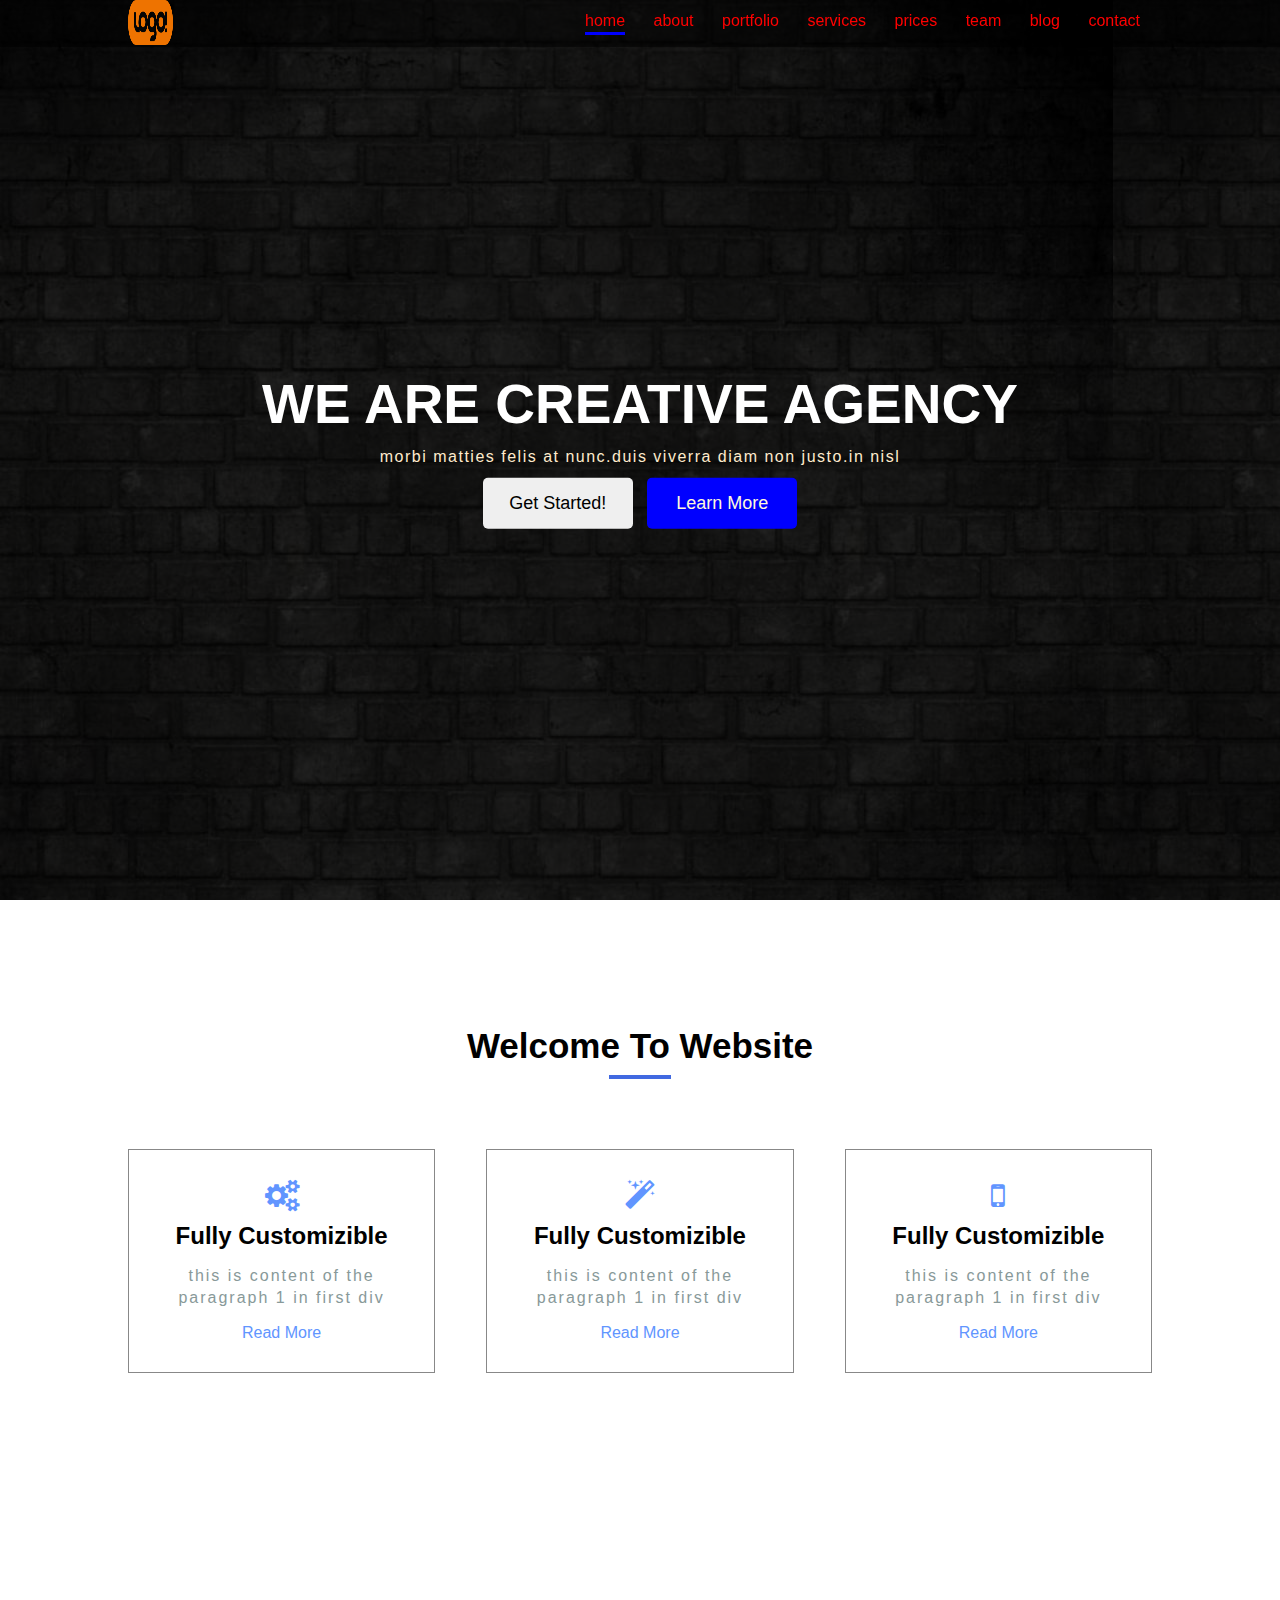
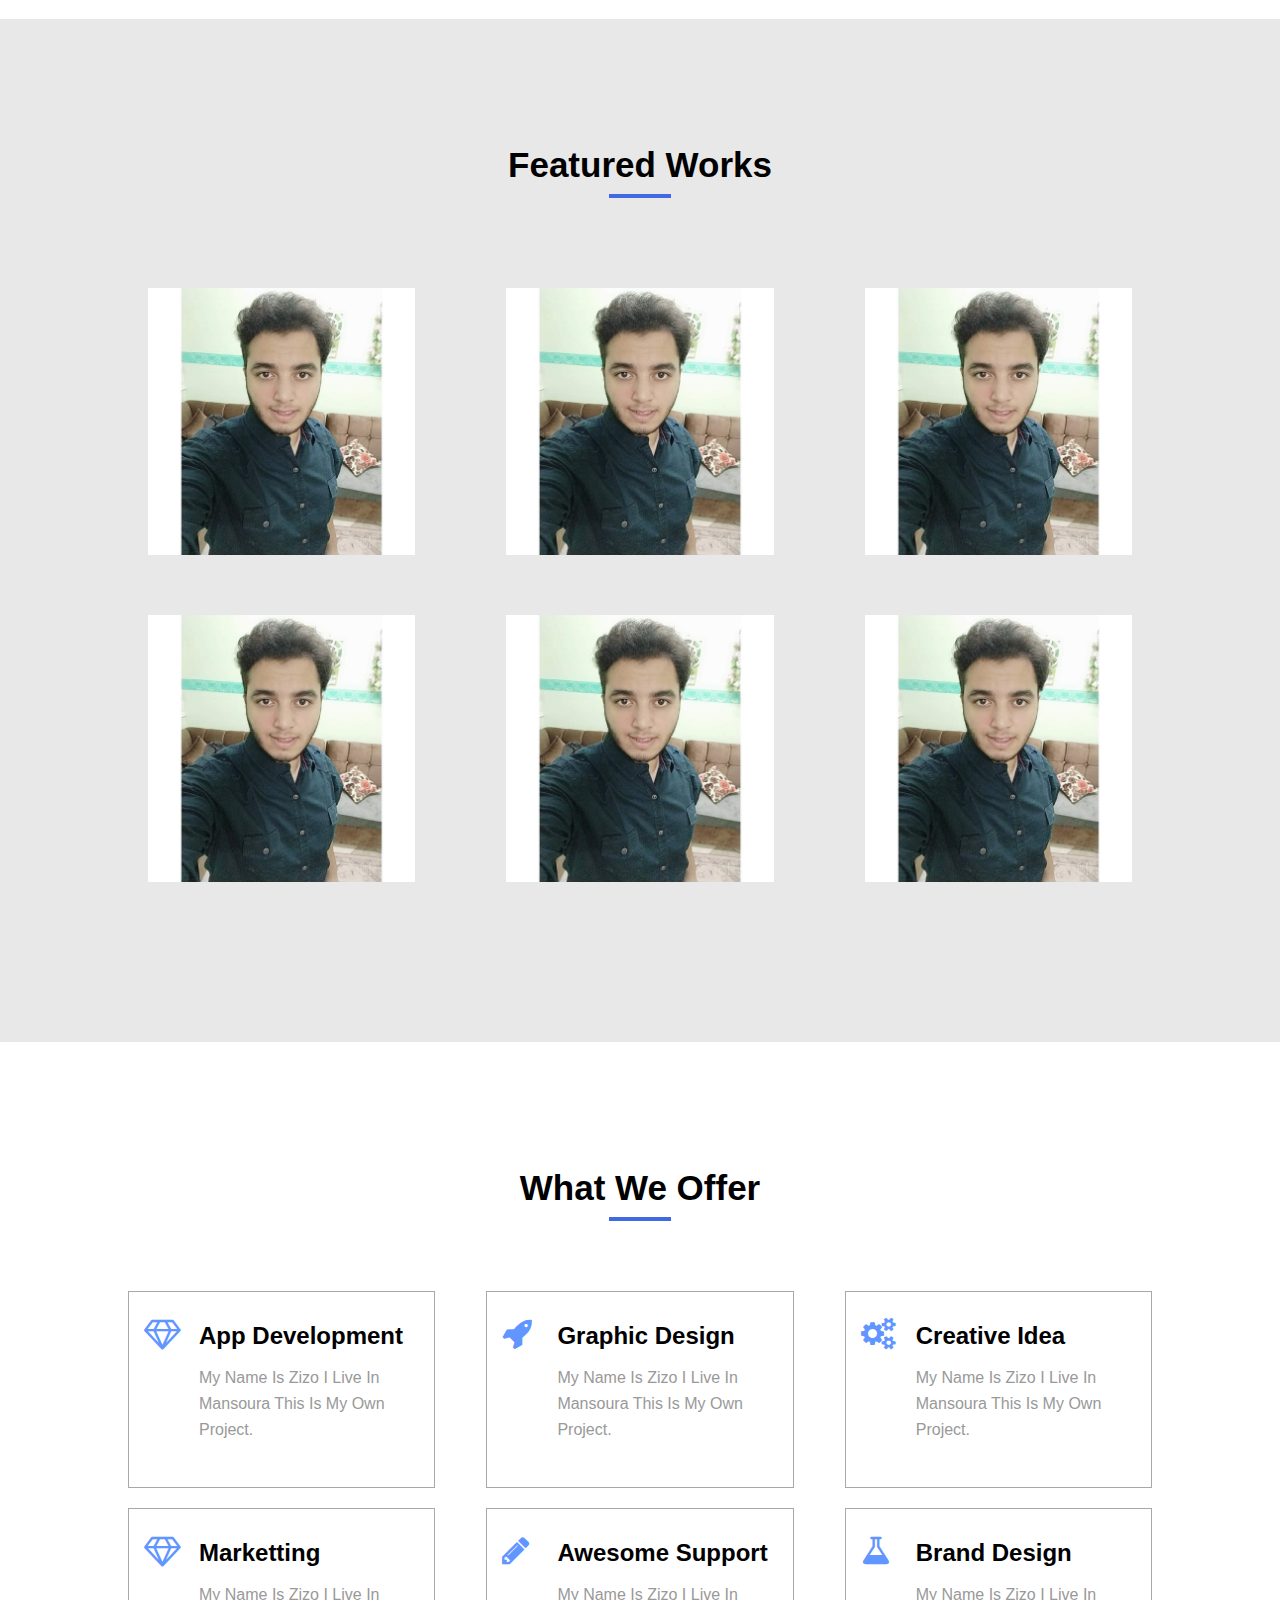
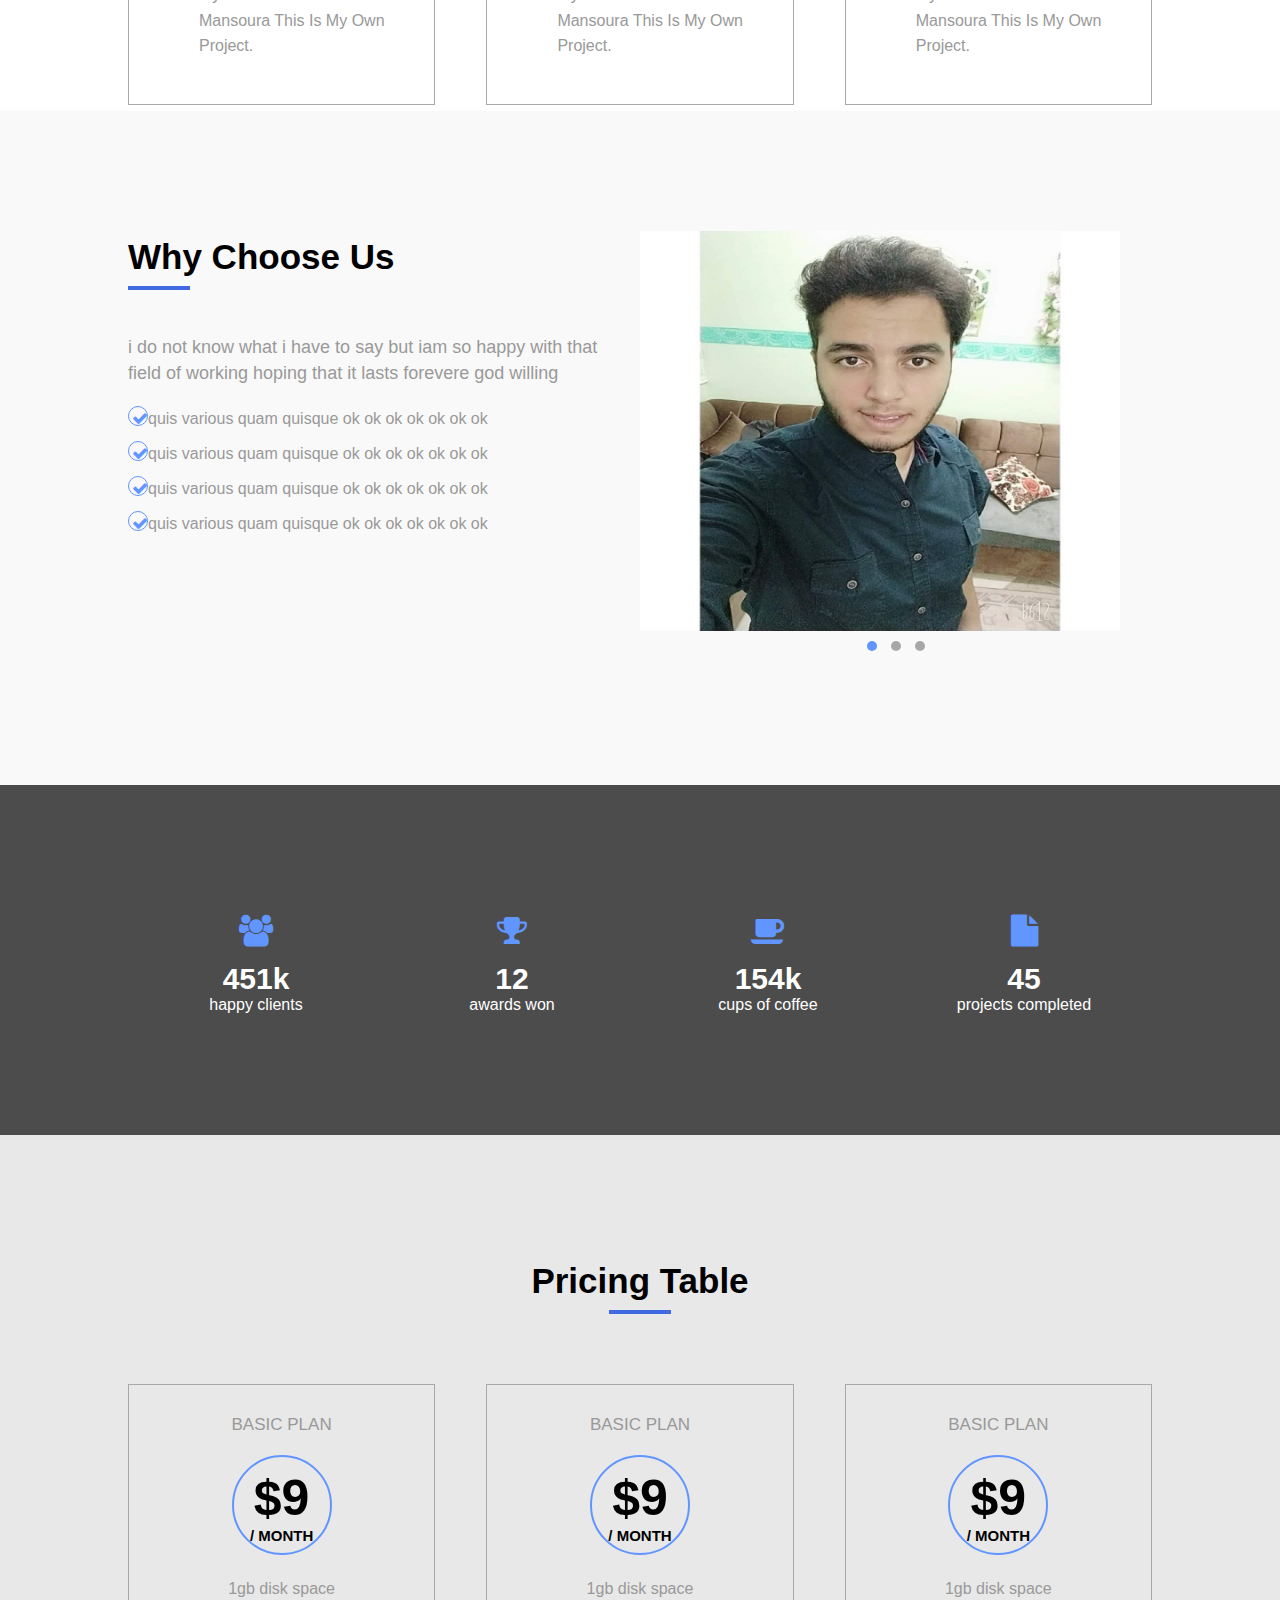
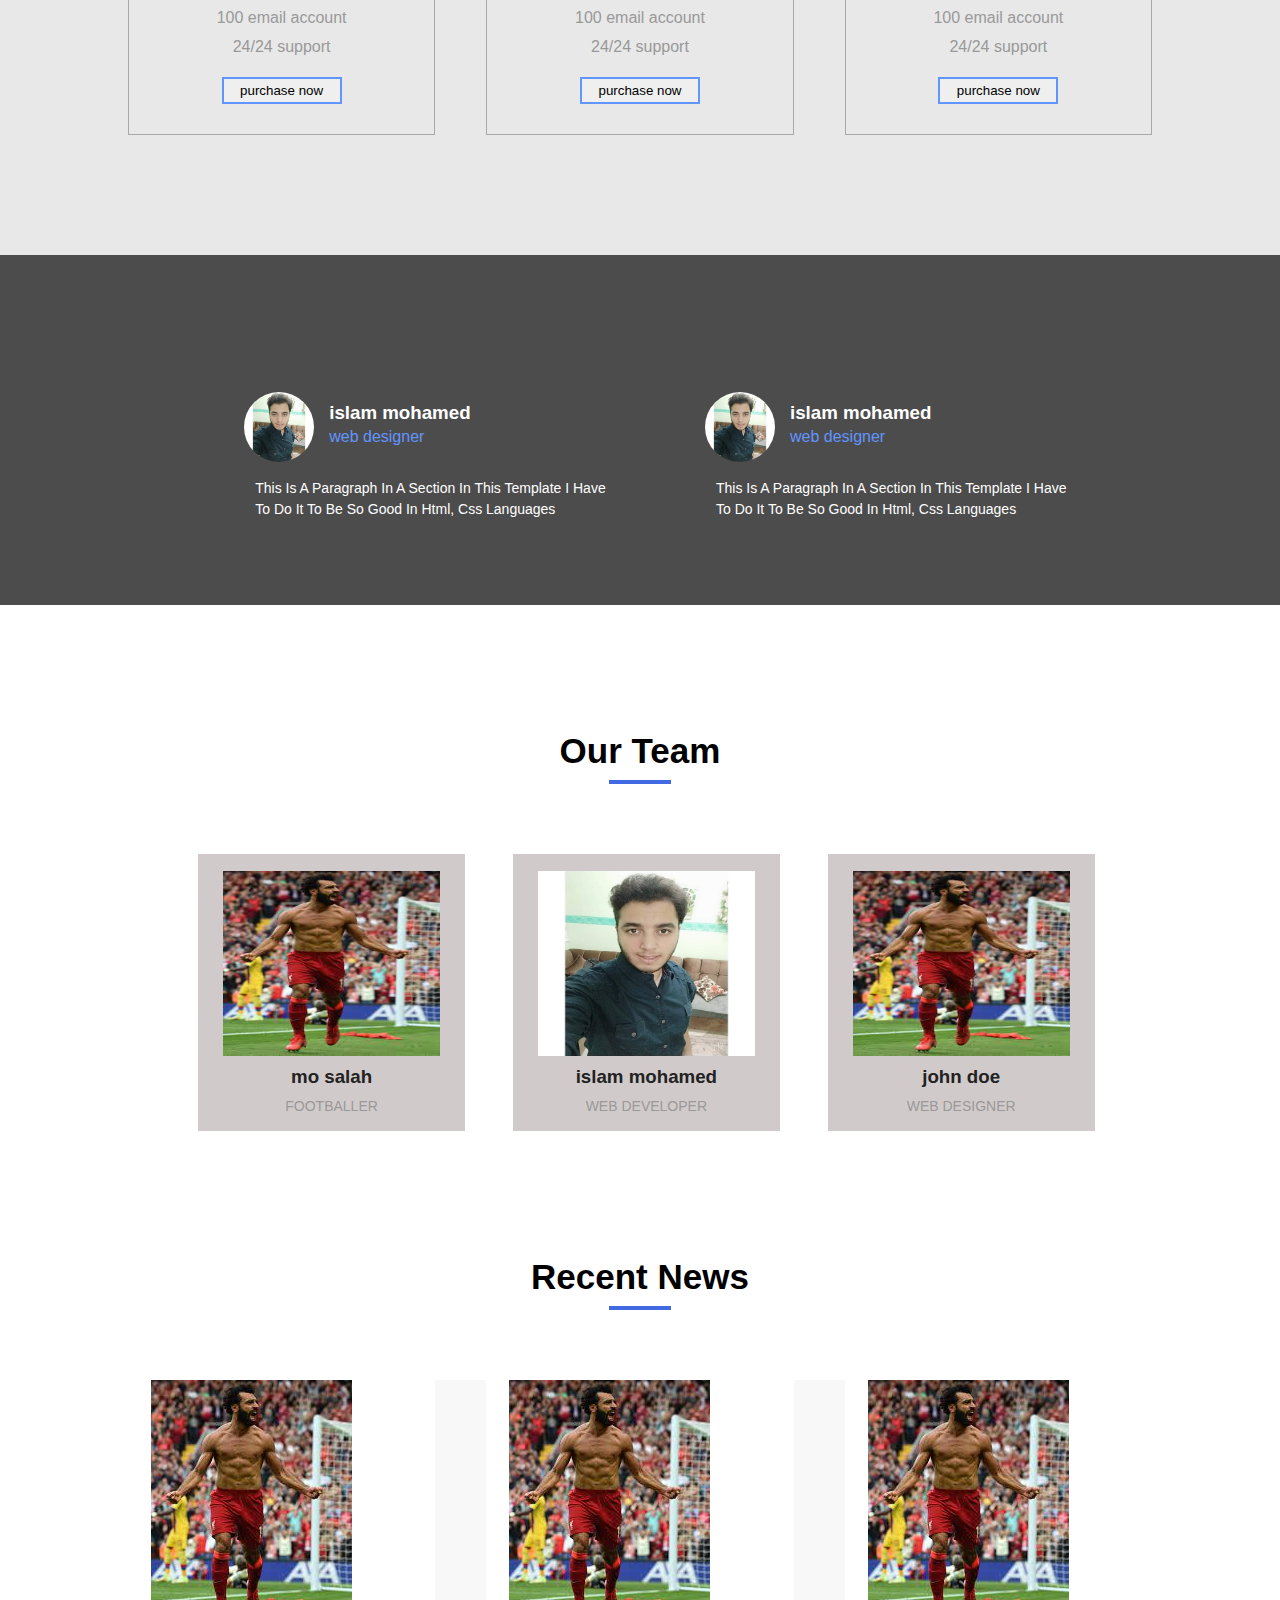
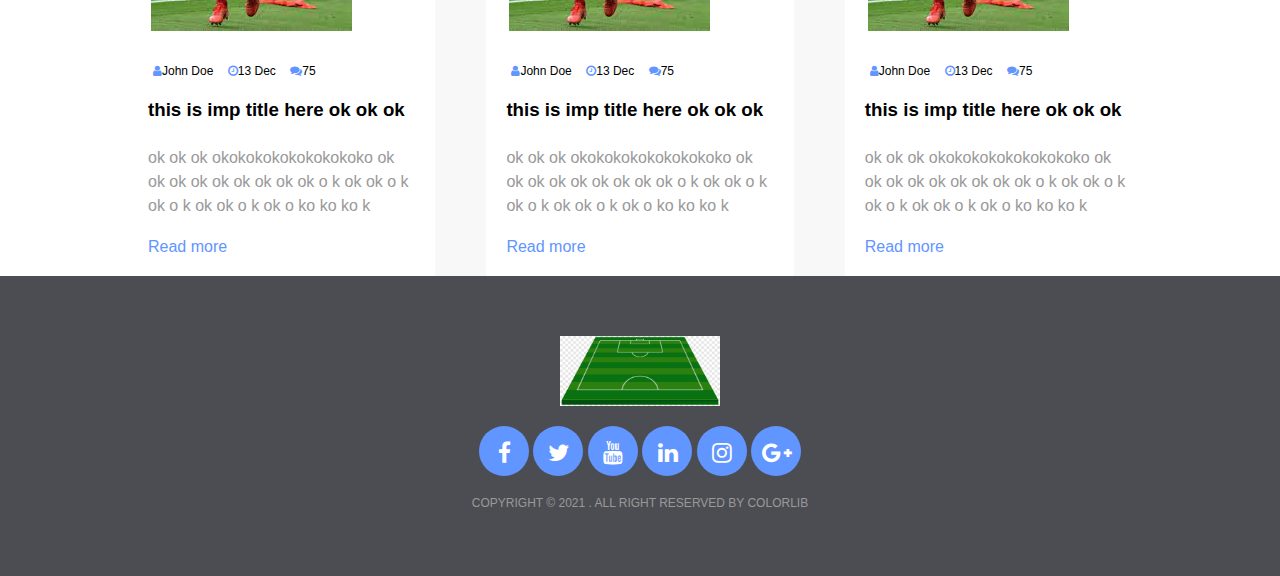
<file: index.html>
<html>
    <head>
        <meta charset="utf-8"/>
        <meta name="keywords" content=""/>
        <meta name="description" content="">
        <title></title>
        <link rel="stylesheet"    href="css/font-awesome.min.css"/>
        <link rel="stylesheet"   href="css/style.css"/>
        <link rel="stylesheet"   href="css/portfolio.css"/>
        <link rel="stylesheet"   href="css/offer.css"/>
        <link rel="stylesheet"   href="css/service.css"/>
        <link rel="stylesheet"   href="css/numbers.css"/>
        <link rel="stylesheet"   href="css/pricing.css"/>
        <link rel="stylesheet"   href="css/testimonial.css"/>
    </head>
    <body>
<!-- 3.0 HEADER............................................................................................. -->
        <div class="header">
            <div class="container">
                <div class="header-content">
                <div class="logo">
                    <img src="images/ccc.png" width="45px" height="45px" alt="logo img" draggable="false"/>
                </div>
                <ul class="nav">
                   <li> <a href="#" class="active">home</a></li>
                   <li> <a href="#">about</a></li>
                   <li> <a href="#">portfolio</a></li>
                   <li> <a href="#">services</a></li>
                   <li> <a href="#">prices</a></li>
                   <li> <a href="#">team</a></li>
                   <li> <a href="#" class="dd">blog</a>
                <ul class="bp">
                    <li> <a class="a-bp" href="#">blog post</a></li>
                </ul>
                   </li>
                   <li> <a href="#">contact</a></li>
                </ul>
                <div class="clear"></div>
            </div> <!-- /header content -->
            </div> <!-- /container -->
            </div> <!-- /header -->
<!-- 3.1 HOME SECTION.................................................................................... -->
        <div class="home">
            <div class="overlay">
            <div class="home-content">
            <h1 class="hhh">we are creative agency</h1>
            <p class="para">morbi matties felis at nunc.duis viverra diam non justo.in nisl</p>
            <button class="btn btn-start hover-opacity">Get Started!</button>
            <button class="btn btn-learn hover-opacity">Learn More</button>
        </div> <!-- /overlay -->
        </div> <!-- /home-content -->
        </div> <!-- /home -->
        </div>
<!-- 3.2 ABOUT SECTION...................................................................................... -->
        <div class="about pd-y">
            <div class="section-header">
                <h2 class="section-title">Welcome To Website</h2>
                <span class="line"></span>
            </div> <!-- /section-header -->
            <div class="container">
             <div class="about-content">
                <div class="about-item ltr">
                    <i class="icon fa fa-cogs fa-2x"></i>
                    <h2 class="about-item-title">fully customizible</h2>
                    <p calss="lll">this is content of the paragraph 1 in first div</p>
                    <a href="#" class="about-item-link">read more</a>
                 </div> <!-- /about-item -->
                 <div class="about-item mg ltr">
                    <i class="icon fa fa-magic fa-2x"></i>
                    <h2 class="about-item-title">fully customizible</h2>
                    <p calss="lll">this is content of the paragraph 1 in first div</p>
                    <a href="#"  class="about-item-link">read more</a>
                 </div> <!-- /about-item -->
                 <div class="about-item ltr">
                    <i class="icon fa fa-mobile fa-2x"></i>
                    <h2 class="about-item-title">fully customizible</h2>
                    <p calss="lll">this is content of the paragraph 1 in first div</p>
                    <a href="#" class="about-item-link">read more</a>
                 </div> <!-- /about-item -->
                 <div class="clear"></div>
                 </div> <!-- /about-content -->
             </div> <!-- /container -->
        </div> <!-- /about -->
<!-- 3.3 PORTFOLIO SECTION.................................................................................. -->
        <div class="portfolio pd-y">
            <div class="section-header">
                <h2 class="section-title">featured works</h2>
                <span class="line"></span>
            </div> <!-- /section-header -->
            <div class="container">
                <div class="portfolio-content">
                    <div class="portfolio-item">
                        <img src="images/zizo.jpg" alt="this is pic"/>
                        <div class="layer-content">
                            <div class="layer-info">
                            <span class="category">category</span>
                            <h3 class="layer-content-title">lorem, ipsum doller</h3>
                            <a href="#"><i class="fa fa-edit fa-lg"></i></a>
                            <a href="#"><i class="fa fa-search fa-lg"></i></a>
                        </div> <!-- layer-info -->
                        </div> <!-- /layer-content -->
                    </div> <!-- portfolio item -->
                    <div class="portfolio-item mg">
                        <img src="images/zizo.jpg" alt="this is pic"/>
                        <div class="layer-content">
                            <div class="layer-info">
                            <span class="category">category</span>
                            <h3 class="layer-content-title">lorem, ipsum doller</h3>
                            <a href="#"><i class="fa fa-edit fa-lg"></i></a>
                            <a href="#"><i class="fa fa-search fa-lg"></i></a>
                        </div> <!-- layer-info -->
                        </div> <!-- /layer-content -->
                    </div> <!-- portfolio item -->
                    <div class="portfolio-item">
                        <img src="images/zizo.jpg" alt="this is pic"/>
                        <div class="layer-content">
                            <div class="layer-info">
                            <span class="category">category</span>
                            <h3 class="layer-content-title">lorem, ipsum doller</h3>
                            <a href="#"><i class="fa fa-edit fa-lg"></i></a>
                            <a href="#"><i class="fa fa-search fa-lg"></i></a>
                        </div> <!-- layer-info -->
                        </div> <!-- /layer-content -->
                    </div> <!-- portfolio item -->
                    <div class="portfolio-item">
                        <img src="images/zizo.jpg" alt="this is pic"/>
                        <div class="layer-content">
                            <div class="layer-info">
                            <span class="category">category</span>
                            <h3 class="layer-content-title">lorem, ipsum doller</h3>
                            <a href="#"><i class="fa fa-edit fa-lg"></i></a>
                            <a href="#"><i class="fa fa-search fa-lg"></i></a>
                        </div> <!-- layer-info -->
                        </div> <!-- /layer-content -->
                    </div> <!-- portfolio item -->
                    <div class="portfolio-item mg">
                        <img src="images/zizo.jpg" alt="this is pic"/>
                        <div class="layer-content">
                            <div class="layer-info">
                            <span class="category">category</span>
                            <h3 class="layer-content-title">lorem, ipsum doller</h3>
                            <a href="#"><i class="fa fa-edit fa-lg"></i></a>
                            <a href="#"><i class="fa fa-search fa-lg"></i></a>
                        </div> <!-- layer-info -->
                        </div> <!-- /layer-content -->
                    </div> <!-- portfolio item -->
                    <div class="portfolio-item">
                        <img src="images/zizo.jpg" alt="this is pic"/>
                        <div class="layer-content">
                            <div class="layer-info">
                            <span class="category">category</span>
                            <h3 class="layer-content-title">lorem, ipsum doller</h3>
                            <a href="#"><i class="fa fa-edit fa-lg"></i></a>
                            <a href="#"><i class="fa fa-search fa-lg"></i></a>
                        </div> <!-- layer-info -->
                        </div> <!-- /layer-content -->
                    </div> <!-- portfolio item -->
                    <div class="clear"></div>
                    </div> <!-- /portfolio-content -->
                </div> <!-- /container -->
        </div> <!-- /portfolio pd-y -->
<!-- 3.4 OFFER SECTION...................................................................................... -->
        <div class="offer-section pd-y">
            <div class="section-header">
                <h2 class="section-title">what we offer</h2>
                <span class="line"></span>
            </div> <!-- /section-header -->
            <div class="container"> 
                <div class="offer-content"></div>
                <div class="offer-item ltr">
                    <i class="icon fa fa-diamond fa-2x"></i>
                    <h2 class="offer-item-title">app development</h2>
                    <p class="offer-item-desc">my name is zizo i live in mansoura this is my own project.</p>
                </div> <!-- /offer-item -->
                <div class="offer-item mg ltr">
                    <i class="icon fa fa-rocket fa-2x"></i>
                    <h2 class="offer-item-title">graphic design</h2>
                    <p class="offer-item-desc">my name is zizo i live in mansoura this is my own project.</p>
                </div> <!-- /offer-item -->
                <div class="offer-item ltr">
                    <i class="icon fa fa-cogs fa-2x"></i>
                    <h2 class="offer-item-title">creative idea</h2>
                    <p class="offer-item-desc">my name is zizo i live in mansoura this is my own project.</p>
                </div> <!-- /offer-item -->
                <div class="offer-item ltr">
                    <i class="icon fa fa-diamond fa-2x"></i>
                    <h2 class="offer-item-title">marketting</h2>
                    <p class="offer-item-desc">my name is zizo i live in mansoura this is my own project.</p>
                </div> <!-- /offer-item -->
                <div class="offer-item mg ltr">
                    <i class="icon fa fa-pencil fa-2x"></i>
                    <h2 class="offer-item-title">awesome support</h2>
                    <p class="offer-item-desc">my name is zizo i live in mansoura this is my own project.</p>
                </div> <!-- /offer-item -->
                <div class="offer-item ltr">
                    <i class="icon fa fa-flask fa-2x"></i>
                    <h2 class="offer-item-title">brand design</h2>
                    <p class="offer-item-desc">my name is zizo i live in mansoura this is my own project.</p>
                </div> <!-- /offer-item -->
            </div> <!-- /offer-content -->
            </div> <!-- ./container -->
        </div> <!-- ./offer-section pd-y -->
<!-- 3.5 SERVICE SECTION.................................................................................... -->
        <div class="service pd-y">
            <div class="container">
                <div class="service-item">
                    <div class="section-header">
                        <h2 class="section-title">why choose us</h2>
                        <span class="line"></span>
                    </div> <!-- /section-header -->
                    <p class="service-item-desc">i do not know what i have to say but iam so happy with that field of working hoping that it lasts forevere god willing</p>
                     <ul class="service-list">
                         <li> <i class="fa fa-check fa-fw"></i>quis various quam quisque ok ok ok ok ok ok ok</li>
                         <li><i class="fa fa-check fa-fw"></i>quis various quam quisque ok ok ok ok ok ok ok</li>
                         <li><i class="fa fa-check fa-fw"></i>quis various quam quisque ok ok ok ok ok ok ok</li>
                         <li><i class="fa fa-check fa-fw"></i>quis various quam quisque ok ok ok ok ok ok ok</li>
                     </ul> <!-- ../service-list -->
                </div> <!-- ./service-item -->
                <div class="service-item">
                    <div class="service-item-img">
                    <img class="klo"  src="images/zizo.jpg" alt="this is pic" draggable="false"/>
                    </div>
                    <ul class="service-bullets">
                        <li class="active"></li>
                        <li></li>
                        <li></li>
                    </ul>
                </div> <!-- ./service-item -->
                <div class="clear"></div>
            </div> <!-- ./container -->
        </div> <!-- ./service py-d -->
<!-- 3.6 NUMBER SECTION.................................................................................... -->
        <div class="numbers">
            <div class="overlay">
                <div class="container">
                    <div class="numbers-items">
                        <div class="number-item">
                            <i class="icon fa fa-users fa-2x"></i>
                            <h3 class="number-item-title">451k</h3>
                            <span class="number-item-text">happy clients</span>
                        </div>
                        <div class="number-item">
                            <i class="icon fa fa-trophy fa-2x"></i>
                            <h3 class="number-item-title">12</h3>
                            <span class="number-item-text">awards won</span>
                        </div>
                        <div class="number-item">
                            <i class="icon fa fa-coffee fa-2x"></i>
                            <h3 class="number-item-title">154k</h3>
                            <span class="number-item-text">cups of coffee</span>
                        </div>
                        <div class="number-item">
                            <i class="icon fa fa-file fa-2x"></i>
                            <h3 class="number-item-title">45</h3>
                            <span class="number-item-text">projects completed</span>
                        </div>
                    </div> <!-- ./numbers*items -->
                </div> <!-- ./container -->
            </div> <!-- ./overlay -->
        </div> <!-- ./numbers -->
<!-- 3.7 PRICING SECTION.................................................................................. -->
        <div class="pricing pd-y">
            <div class="section-header">
                <h2 class="section-title">pricing table</h2>
                <span class="line"></span>
            </div> <!-- /section-header -->
            <div class="container">
                <div class="pricing-plans">
                    <div class="pricing-item">
                        <span class="pricing-item-text">basic plan</span>
                        <div class="pricing-item-permonth">
                            <h3 class="doller">$9</h3>
                            <span class="month">/ month</span>
                        </div>
                        <ul class="pricing-list">
                            <li>1gb disk space</li>
                            <li>100 email account</li>
                            <li>24/24 support</li> 
                        </ul>
                        <button class="pricing-item-purchase">purchase now</button>
                    </div> <!-- ./pricing-item -->
                    <div class="pricing-item mg">
                        <span class="pricing-item-text">basic plan</span>
                        <div class="pricing-item-permonth">
                            <h3 class="doller">$9</h3>
                            <span class="month">/ month</span>
                        </div>
                        <ul class="pricing-list">
                            <li>1gb disk space</li>
                            <li>100 email account</li>
                            <li>24/24 support</li>
                        </ul>
                        <button class="pricing-item-purchase">purchase now</button>
                    </div> <!-- ./pricing-item -->
                    <div class="pricing-item">
                        <span class="pricing-item-text">basic plan</span>
                        <div class="pricing-item-permonth">
                            <h3 class="doller">$9</h3>
                            <span class="month">/ month</span>
                        </div>
                        <ul class="pricing-list">
                            <li>1gb disk space</li>
                            <li>100 email account</li>
                            <li>24/24 support</li> 
                        </ul>
                        <button class="pricing-item-purchase">purchase now</button>
                    </div> <!-- ./pricing-item -->
                </div> <!-- ./pricing plans -->
            </div> <!-- ./container -->
        </div> <!-- ./pricing -->
<!-- 3.8 TESTIMONIAL SECTION.............................................................................. -->
        <div class="testimonial">
            <div class="overlay">
            <div class="container">
                <div class="testimonial-content">
                    <div class="testimonial-item">
                        <div class="testimonial-toplayer">
                            <img class="lol" src="images/zizo.jpg" width="70px"  height="70px" alt="this is pic" draggable="false"/>
                            <h3>islam mohamed</h3>
                            <span>web designer</span>
                        </div> <!-- /testimonial-toplayer-->
                        <p class="testimonial-desc">this is a paragraph in a section in this template i have to do it to be so good in html, css languages</p>
                    </div>  <!-- testimonial item  -->
                    <div class="testimonial-item">
                        <div class="testimonial-toplayer">
                            <img class="lol" src="images/zizo.jpg" width="70px"  height="70px" alt="this is pic" draggable="false"/>
                            <h3>islam mohamed</h3>
                            <span>web designer</span>
                        </div>
                        <p class="testimonial-desc">this is a paragraph in a section in this template i have to do it to be so good in html, css languages</p>
                    </div>
                </div> <!--  ./testimonial-content -->
              </div> <!-- ./container -->
           </div> <!-- ./overlay -->
        </div> <!-- ./testimonial -->
<!-- 3.9 TEAM SECTION........................................................................................ -->
        <div class="team pd-y"> 
            <div class="section-header">
                <h2 class="section-title">our team</h2>
                <span class="line"></span>
            </div> <!-- /section-header -->
            <div class="container">
                <div class="team-content">
                    <div class="team-item">
                       <div class="team-img">
                                  <img src="images/yyy.jpg" width=185px height="185px" alt="this is pic" draggable="false"/>
                                  <div class="team-overlay">
                                    <a href="#"><i class="fa fa-facebook"></i></a>
                                    <a href="#"><i class="fa fa-twitter"></i></a>
                                    <a href="#"><i class="fa fa-linkedin"></i></a>
                                </div>
                            </div> <!-- ./team-img -->
                         <div class="team-info">
                                 <h3 class="team-info-title">mo salah</h3>
                                  <span class="team-info-text">footballer</span>
                          </div> <!-- ./team-info -->
                    </div> <!-- ./team-item -->
                    <div class="team-item mg">
                        <div class="team-img">
                                   <img src="images/zizo.jpg" width=185px height="185px" alt="this is pic" draggable="false"/>
                                   <div class="team-overlay">
                                     <a href="#"><i class="fa fa-facebook"></i></a>
                                     <a href="#"><i class="fa fa-twitter"></i></a>
                                     <a href="#"><i class="fa fa-linkedin"></i></a>
                                 </div>
                             </div> <!-- ./team-img -->
                          <div class="team-info">
                                  <h3 class="team-info-title">islam mohamed</h3>
                                   <span class="team-info-text">web developer</span>
                           </div> <!-- ./team-info -->
                     </div> <!-- ./team-item -->
                     <div class="team-item">
                        <div class="team-img">
                                   <img src="images/yyy.jpg" width=185px height="185px" alt="this is pic" draggable="false"/>
                                   <div class="team-overlay">
                                     <a href="#"><i class="fa fa-facebook"></i></a>
                                     <a href="#"><i class="fa fa-twitter"></i></a>
                                     <a href="#"><i class="fa fa-linkedin"></i></a>
                                 </div>
                             </div> <!-- ./team-img -->
                          <div class="team-info">
                                  <h3 class="team-info-title">john doe</h3>
                                   <span class="team-info-text">web designer</span>
                           </div> <!-- ./team-info -->
                     </div> <!-- ./team-item -->
                </div> <!-- ./team-content -->
            </div> <!-- ./container -->
        </div> <!-- ./team -->
<!-- 3.10 BLOG SECTION...................................................................................... -->
        <div class="blog bd-y">
            <div class="section-header">
                <h2 class="section-title">recent news</h2>
                <span class="line"></span>
            </div> <!-- /section-header -->
            <div class="container">
                <div class="blog-content">
                    <div class="blog-item">
                        <div class="blog-item-img">
                            <img src="images/yyy.jpg" alt="this is image" title="stadium" draggable="false"/>
                        </div> <!-- ./block-item-img -->
                        <div class="blog-info">
                        <ul class="blog-list">
                            <li><i class="fa fa-user"></i>John Doe</li>
                            <li><i class="fa fa-clock-o"></i>13 Dec</li>
                            <li><i class="fa fa-comments"></i>75</li>
                        </ul> <!-- ./blog-list -->
                        <h3 class="blog-title">this is imp title here ok ok ok</h3>
                        <p class="blog-desc">ok ok ok okokokokokokokokoko ok ok ok ok ok ok ok ok ok o k ok ok o k ok o k ok ok o k ok o ko ko ko k</p>
                        <a href="#" class="blog-link">Read more</a>
                    </div>
                    </div> <!-- ./blog-item -->
                    <div class="blog-item mg">
                        <div class="blog-item-img">
                            <img src="images/yyy.jpg" alt="this is image" title="stadium" draggable="false"/>
                        </div> <!-- ./block-item-img -->
                        <div class="blog-info">
                        <ul class="blog-list">
                            <li><i class="fa fa-user"></i>John Doe</li>
                            <li><i class="fa fa-clock-o"></i>13 Dec</li>
                            <li><i class="fa fa-comments"></i>75</li>
                        </ul> <!-- ./blog-list -->
                        <h3 class="blog-title">this is imp title here ok ok ok</h3>
                        <p class="blog-desc">ok ok ok okokokokokokokokoko ok ok ok ok ok ok ok ok ok o k ok ok o k ok o k ok ok o k ok o ko ko ko k</p>
                        <a href="#" class="blog-link">Read more</a>
                    </div>
                    </div> <!-- ./blog-item -->
                    <div class="blog-item">
                        <div class="blog-item-img">
                            <img src="images/yyy.jpg" alt="this is image" title="stadium" draggable="false"/>
                        </div> <!-- ./block-item-img -->
                        <div class="blog-info">
                        <ul class="blog-list">
                            <li><i class="fa fa-user"></i>John Doe</li>
                            <li><i class="fa fa-clock-o"></i>13 Dec</li>
                            <li><i class="fa fa-comments"></i>75</li>
                        </ul> <!-- ./blog-list -->
                        <h3 class="blog-title">this is imp title here ok ok ok</h3>
                        <p class="blog-desc">ok ok ok okokokokokokokokoko ok ok ok ok ok ok ok ok ok o k ok ok o k ok o k ok ok o k ok o ko ko ko k</p>
                        <a href="#" class="blog-link">Read more</a>
                    </div> <!-- ./blog-info -->
                    </div> <!-- ./blog-item -->
                </div> <!-- ./blog-content -->
            </div> <!-- ./container -->
        </div> <!-- ./blog -->
<!-- 3.11 FOOTER SECTION................................................................................... -->
        <div class="footer">
            <img class="mmg" src="images/zzz.png" alt="this is pic" draggable="false">
            <ul class="footer-links">
                <li><a href="#"><i class="fa fa-facebook"></i></a></li>
                <li><a href="#"><i class="fa fa-twitter"></i></a></li>
                <li><a href="#"><i class="fa fa-youtube"></i></a></li>
                <li><a href="#"><i class="fa fa-linkedin"></i></a></li>
                <li><a href="#"><i class="fa fa-instagram"></i></a></li>
                <li><a href="#"><i class="fa fa-google-plus"></i></a></li>
            </ul>
            <p>copyright &copy; 2021 . all right reserved by colorlib</p>
        </div>
    </body>
</html>
</file>
<file: css/style.css>
/*  1- COMMON STYLES
    2- GENERAL STYLES
    3- SECTIONS  
      3.0  HEADER
      3.1  HOME SECTION 
      3.2  ABOUT SECTION 
      3.3  PORTFOLIO SECTION .
      3.4  OFFER SECTION .
      3.5  SERVICE SECTION .
      3.6  NUMBERS SECTION .
      3.7  PRICING SECTION .
      3.8  TESTIMONIAL SECTION .
      3.9  TEAM SECTION 
      3.10 BLOG SECTION 
      3.11 FOOTER SECTION
 */
/* 1- COMMON STYLES.......................................................................................... */
 .overlay {
    position: absolute;
    width: 100%;
    height: 100%;
    top: 0;
    left: 0;
    background-color: rgba(0,0,0,0.7)
}
.hover-opacity{
    transition:opacity .5;
}
.hover-opacity:hover{
    opacity: .7;
}
.ltr{
    position: relative;
}
.ltr:after{
    position: absolute;
    content: "";
    width: 0;
    height: 0;
    top:0;
    left:0;
    background-color: #333; 
}
.ltr:hover:after{
    width: 100%;
    height: 100%;
    transition: .5s;
    z-index: -1;
     }
/* 2- GENERAL STYLES........................................................................................ */
     body {
     font-family: 'varela round' , sans-serif;
    }
 *  {
     margin:0;
     padding: 0;
     box-sizing: border-box;
     }
    .container {
     width:80%;
     margin: auto;
     }
     a {
        text-decoration: none;
     }
     .section-header {
         text-align: center;   
     }
     .section-header .section-title{
         font-size: 35px;
         text-transform: capitalize;
         margin-bottom: 9px;
         margin-top: 6px;
     }
     .section-header .line{
         display: block;
         width: 62px;
         height: 4px;
         background-color: royalblue;
        margin: 0  auto  70px  auto;
     }
/* 3- SECTIONS.............................................................................................. */
/* 3.0 HEADER................................................................................................ */
     .header {
         width:100%;
         position: fixed;
         z-index: 10;
         background-color: rgba(0, 0, 0, .5);
     }
     .header .logo {
         width:40%;
         float: left;
     }
     .nav{
         width:60%;
         float: left;
         text-align: right;
     }
     .clear{
         clear: both;
     }
     .header .container .header-content .nav > li{
         list-style: none;
         display: inline-block;
     }
     .header .container .header-content .nav > li > a{
         color: red;
         padding:12px;
         display: block;
     }
     .header .container .header-content .nav > li > a:after ,
     .header .container .header-content .nav  > li > a.active:after{
         content:"";
         width:0;
         height:3px;
         display: block;
         background-color: blue;
         margin-top: 2px;
         transition: .5s;
     }
     .header .container .header-content .nav > li > a.active:after{
      width:100%;
    }
     .header .container .header-content .nav > li > a:hover:after{
         width: 100%;
     }
     .dd{
         position: relative;
     }
     .a-bp{
         color: white;
         display: block;
         padding: 10px;
     }
     .bp {
         position: absolute;
         width: 120px;
         padding:5px;
         background-color: blue;
         text-align: center;
         left:78%;
         visibility: hidden;
         opacity: 0;
         transition: opacity 0.5s;
         }
         .dd:hover + .bp{
             visibility: visible;
             opacity:1;
         }
/* 3.1 HOME SECTION......................................................................................... */
         .home {
             height:100vh;
             background-image:url(../images/ddd.jpg);
             background-position: cover;
             position: relative;
         }
         .home-content{
             position: absolute;
             top:50%;
             left:50%;
             transform: translate(-50%,-50%);
             text-align: center;
             width:65%;
         }
         .home-content .hhh {
             color: #fff;
             font-size: 55px;
             text-transform: uppercase;
         }
         .para {
             margin-top: 20px;
             margin-bottom: 20px;
             color: blanchedalmond;
             letter-spacing: 1.5px;
             line-height: 1.6px;
         }
         .home-content .btn {
             min-width: 150px;
             padding: 15px 0;
             border-radius: 5px;
             border: 0;
             cursor: pointer;
             font-size: 18px;
         }
         .btn-start {
             margin-right: 10px;
         }
         .btn-learn{
            background-color: blue;
            color: cornsilk;
         }
/* 3.2 ABOUT SECTION......................................................................................... */
         .pd-y {
             padding:120px 0;
         }
         .about-content{
             text-align: center;
             height: 350px;
             overflow: hidden;
         }
        .about-item {
             width: 30%;
             float: left;
             text-align: center;
             border:1px solid  #888;
             padding: 30px 15px;
         }
         .about-item.mg{
             margin: 0 5%;
         }
         .icon{
             color: #6195ff;
             margin-bottom: 10px;
         }
         .about-item-title {
             text-transform: capitalize;
             margin-bottom: 15px;
             transition: color .5s;
         }
         .about-content p {
             letter-spacing: 2px;
             line-height: 22px;
             margin-bottom: 15px;
             color:#899;
         }
         .about-item-link {
             color: #6195ff;
             text-transform: capitalize;
         }
         .about-item:hover .about-item-title{
             color: #fff;
             transition: color 1s;
         }
/* 3.9 TEAM SECTION......................................................................................... */
        .team-content{
            overflow: hidden;
            padding-left: 70px;
        }
        .team-item{
            display: block;
            float: left;
            width: 28%;
            background-color: #d1caca;
            padding: 17px 13px;
            text-align: center;
            position: relative;
        }
        .team-img{
            width: 90%;
            margin: auto;
            position: relative;
        }
        .team-overlay{
            position: absolute;
            top:0;
            right:0;
            bottom: 0;
            left: 0;
            background-color: rgba(0, 0, 0, .5);
            visibility: hidden;
            opacity:0;
        }
        .team-item:hover .team-overlay{
            visibility: visible;
            opacity: 1;
        }
        .team-overlay a {
            display: block;
            width: 40px;
            height:40px;
            background-color: #7ba7ff;
            color:#fff;
            margin-left: auto;
        }
        .team-overlay a i{
            line-height: 40px;
        }
        .team-info-title{
            color:#222;
            padding:10px 0;
        }
        .team-info-text{
            color:#999;
            text-transform: uppercase;
            font-size: 14px;
        }
        .team-item.mg{
            margin: 0 5%;
        }
        .team-img img{
            width: 100%;
        }
        .team-item:after{
            position: absolute;
            content: "";
            width: 100%;
            height: 0;
            top:0;
            left: 0;
            background-color: #333;
            opacity: 0;
        }
        .team-item:hover:after{
            width: 100%;
            height: 100%;
            opacity:.4;
            transition: 1s;
        }
        .team-item:hover .team-info-title{
            color:#fff;
            transition:  .5s;
        }
        .team-item:hover .team-info-text{
            color: blue;
            transition: 1s;
        }
/* 3.10 BLOG SECTION........................................................................................ */
        .blog-content{
            overflow: hidden;
            background-color: #f8f8f8;
        }
        .blog-item{
            float: left;
            width: 30%;
            background-color: #fff;
            position: relative;
        }
        .blog-item-img{
            width: 100%;
            margin-left: 23px;
        }
        .blog-list{
            list-style: none;
            margin: 10px 0;
        }
        .blog-list li{
            display: inline-block;
            font-size: 12px;
            margin: 0 5px;
        }
        .blog-list li  i{
            color: #6195ff;
        }
        .blog-info{
            padding: 20px;
        }
        .blog-title{
            font-weight: bold;
            margin: 20px 0;
            margin-bottom: 25px;
        }
        .blog-desc{
            color: #999;
            margin-bottom: 20px;
            line-height: 1.5;
        }
        .blog-link{
            color: #6195ff;
        }
        .blog-item.mg{
            margin: 0 5%;
        }
        .blog-item:after{
            position: absolute;
            content: "";
            width: 100%;
            height: 0;
            top: 0;
            left: 0;
            right: 0%;
            bottom: 0;
            transition: 1s;
            opacity: 0;
            background-color: #6195ff;
        }
        .blog-item:hover:after{
            width: 100%;
            height: 100%;
            opacity: .5;
        }
/* 3.11 FOOTER SECTION....................................................................................... */
        .mmg{
            width: 160px;
            height: 70px;
        }
        .footer{
            background-color: #4c4d52;
            text-align: center;
            height: 300px;
            padding: 60px 0;
        }
        .footer-links{
            list-style: none;
            margin: 20px 0;
        }
        .footer-links li{
            display: inline-block;
            background-color: #6195ff;
            width:50px;
            height: 50px;
            position: relative;
            z-index: 1;
            border-radius: 50%;
        }
        .footer-links li a{
            display: block;
            width:100%;
            height: 100%;
            color:#6195ff;
            color: #fff;
            line-height: 50px;
            padding-top: 15px;
            padding-right: 15px;
            font-size: 23px;
            margin: 0 8px;
        }
        .footer-links li:after{
            position: absolute;
            content: "";
            opacity: 0;
            transition: .3s;
            background-color: #0954ec;
            width: 100%;
            height: 100%;
            top: 0;
            left: 0;
            right: 0%;
            bottom: 0;
        }
        .footer-links li:hover:after{
            opacity: .7;
            width: 100%;
            height: 100%;
            z-index: -1;
            border-radius: 50%;
        }
        .footer p{
            color:#999;
            font-size: 12px;
            text-transform: uppercase;
        }
</file>
<file: css/portfolio.css>
/* 3.3 PORTFOLIO SECTION....................................................................................... */
.portfolio {
    background-color: #e8e8e8;
}
.portfolio-content {
    overflow: hidden;
}
.portfolio-item{
    width: 30%;
    float: left;
    margin-bottom: 20px;
    position: relative;
    padding:20px;
}
.portfolio-item img{
    width: 100%;
}
.portfolio-item.mg {
    margin: 0 5%;
}
.portfolio-item .layer-content{
    position: absolute;
    top:0;
    left:0;
    bottom: 0;
    right: 0;
    width:100%;
    height:100%;
    text-align: center;
    background-color: rgba(0,0,0,0.7);
    opacity: 0;
    visibility: hidden;
    transition:opacity 1s;
}
.portfolio-item:hover .layer-content{
    opacity:1;
    visibility: visible;
}
 .layer-content .layer-info{
    position: absolute;
    left:50%;
    top:50%;
    width: 80%;
   transform: translate(-50%,-50%);
   text-align: center;
}
.layer-content .category {
    color: #6195ff;
    text-transform: uppercase;
    display: block;
    margin-bottom: 5px;
    position: relative;
    top: 15px;
    opacity: 0;
    visibility: hidden;
    transition: top 1s ,opacity .5s;
    transition-delay: 0;
}
.layer-content-title{
    font-size: 20px;
    color: #fff;
    margin-bottom: 10px;
    position: relative;
    top: 15px;
    opacity: 0;
    visibility: hidden;
    transition: top 1s ,opacity .5s;
    transition-delay: .4s;
}
.layer-content a  {
    display: inline-block;
    width:40px;
    height: 40px;
    background-color: #6195ff;
    position: relative;
    top:15px;
    opacity: 0;
    visibility: hidden;
    transition: top 1s ,opacity .5s;
    transition-delay: .6s;
}
.portfolio-item:hover .layer-content-title,
.portfolio-item:hover .layer-content a,
.portfolio-item:hover .layer-content .category{
   top:0;
   opacity: 1;
   visibility: visible;
}
.layer-content a i{
    line-height: 40px;
}
</file>
<file: css/offer.css>
/* 3.4 OFFER SECTION........................................................................................ */
 .offer-content {
    overflow: hidden;
}
.offer-item{
    width:30%;
    float: left;
    margin-bottom: 20px;
    border: 1px solid #a8a8a8 ;
    padding: 30px 15px 30px 70px;
    position: relative;
}
.offer-item.mg{
    margin: 0%  5%;
}
.offer-item .icon{
    position: absolute;
    left:15px;
    top:26px;
    color:#6195ff;
}
.offer-item-title {
    text-transform: capitalize;
    margin-bottom: 15px;
    transition: 1s;
}
.offer-item-desc {
 text-transform: capitalize;
 margin-bottom: 15px;
 line-height: 1.6;
 color: #999;
 }
 .offer-item.ltr:hover .offer-item-title{
     color: #fff;
 }
</file>
<file: css/service.css>
/* 3.5 SERVICE SECTION........................................................................................ */
.service {
    background-color: #f9f9f9;
    margin-top: 300px;
}
.service-item{
    width:50%;
    float:left;

}
.clear {
    clear: both;
}
.service-item .section-header{
    text-align:left;
}
.service-item .section-header .line{
    margin: 0 0 45px 0;
}
.service-item-desc{
    padding-right: 20px;
    color:#999;
    line-height: 1.4;
    font-size: 18px;
    margin-bottom: 20px;
}
.service-list {
    list-style: none;
}
.service-list li i {
    border: 1px solid #6195ff;
    color: #6195ff;
    padding: 3px;
    border-radius: 50%;
    width: 20px;
    height:20px;
}
.service-list li{
    margin-bottom: 13px;
    color: #999;
}
.klo {
    width: 480px;
    height: 400px;
}
.service-bullets{
    list-style: none;
    text-align: center;
}
.service-bullets li{
    width:10px;
    height:10px;
    display: inline-block;
    background-color: #a8a8a8;
    margin: 10px 5px;
    border-radius: 50%;
}
.service-bullets li.active{
    background-color: #6195ff;
}
.service-bullets li:hover{
    background-color: #6195ff;
}
</file>
<file: css/numbers.css>
/* 3.6 NUMBERS SECTION......................................................................................... */
.numbers {
    position: relative;
    background-image: url(../images/eee.jpeg);
    height:350px;
    background-size: cover;
    background-attachment: fixed;
}
.numbers-items{
    overflow:hidden;
    padding-top: 130px;
}
.number-item {
    width: 25%;
    float: left;
    text-align:center;
}
.number-item .icon{
    color:#6195ff;
    margin-bottom: 15px;
}
.number-item-title{
    font-weight: bold;
    font-size: 30px;
    color: #fff;
}
.number-item-text {
    color: #fff;
}
</file>
<file: css/pricing.css>
/* 3.7 PRICING SECTION....................................................................................... */
.pricing {
    background-color: #e8e8e8;
}
.pricing-plans{
    overflow: hidden;
}
.pricing-item{
    float: left;
    width:30%;
    padding:30px 15px;
    border: 1px solid #a8a8a8;
    text-align: center;
}
.pricing-item-text {
    text-transform: uppercase;
    font-size: 17px;
    color:#999;
}
.pricing-item-permonth{
    width: 100px;
    height: 100px;
   padding:12px 0;
    margin: 20px auto;
    border: 2px solid #6195ff;
    border-radius: 50%;
}
.doller{
    font-size: 50px;
}
.month{
    text-transform: uppercase;
    font-weight: bold;
    font-size: 15px;
}
.pricing-list{
    list-style: none;

}
.pricing-item-purchase{
    border: 2px solid #6195ff;
    margin: auto;
    padding:4px;
    background-color: none;
    display: block;
    width: 120px;
    margin-top: 15px;
    transition: color .5s;
}
.pricing-item.mg{
    margin: 0 5%;
}
.pricing-list li{
    color:#999;
    line-height: 1.8;
}
.pricing-item{
    position: relative;
}
.pricing-item:after{
    position: absolute;
    content: "";
    width: 100%;
    height: 0 ;
    top: 0;
    left: 0;
    background-color: #0b0c0c;
    transition: .5s;
    opacity:.5;
}
.pricing-item:hover:after{
    width: 100%;
    height: 100%;
}
.pricing-item:hover .pricing-item-text{
    color: rgb(236, 11, 11);
}
.pricing-item:hover .pricing-item-permonth{
    color: rgb(245, 12, 12);
    transition: 1s;
}
</file>
<file: css/testimonial.css>
/* 3.8 TESTIMONIAL SECTION.....................................................................................*/
.testimonial {
    position: relative;
    background-image: url(../images/zzz.png);
    background-attachment: fixed;
    background-size: cover;
    height: 350px;
}   
.testimonial-content{
    overflow: hidden;
    width: 90%;
    margin: auto;
}
.testimonial-item {
    float: left;
    width: 50%;
    color: #fff;
    padding-right: 20px;
    padding-top: 55px;
    margin-bottom: 110px;
}
.testimonial-toplayer{
   padding:90px 20px 10px 150px;
   position:relative;
   line-height: 1.4;
   margin-bottom: 20px;
}
.testimonial-toplayer img{
   position: absolute;
   top: 82px;
   left: 65px;
   border-radius: 50%;
}
.testimonial-desc{
   text-transform: capitalize;
   line-height: 1.5;
   margin-left: 76px;
   font-size: 14px;
}
.testimonial-toplayer span{
   color: #6195ff;
}
</file>
